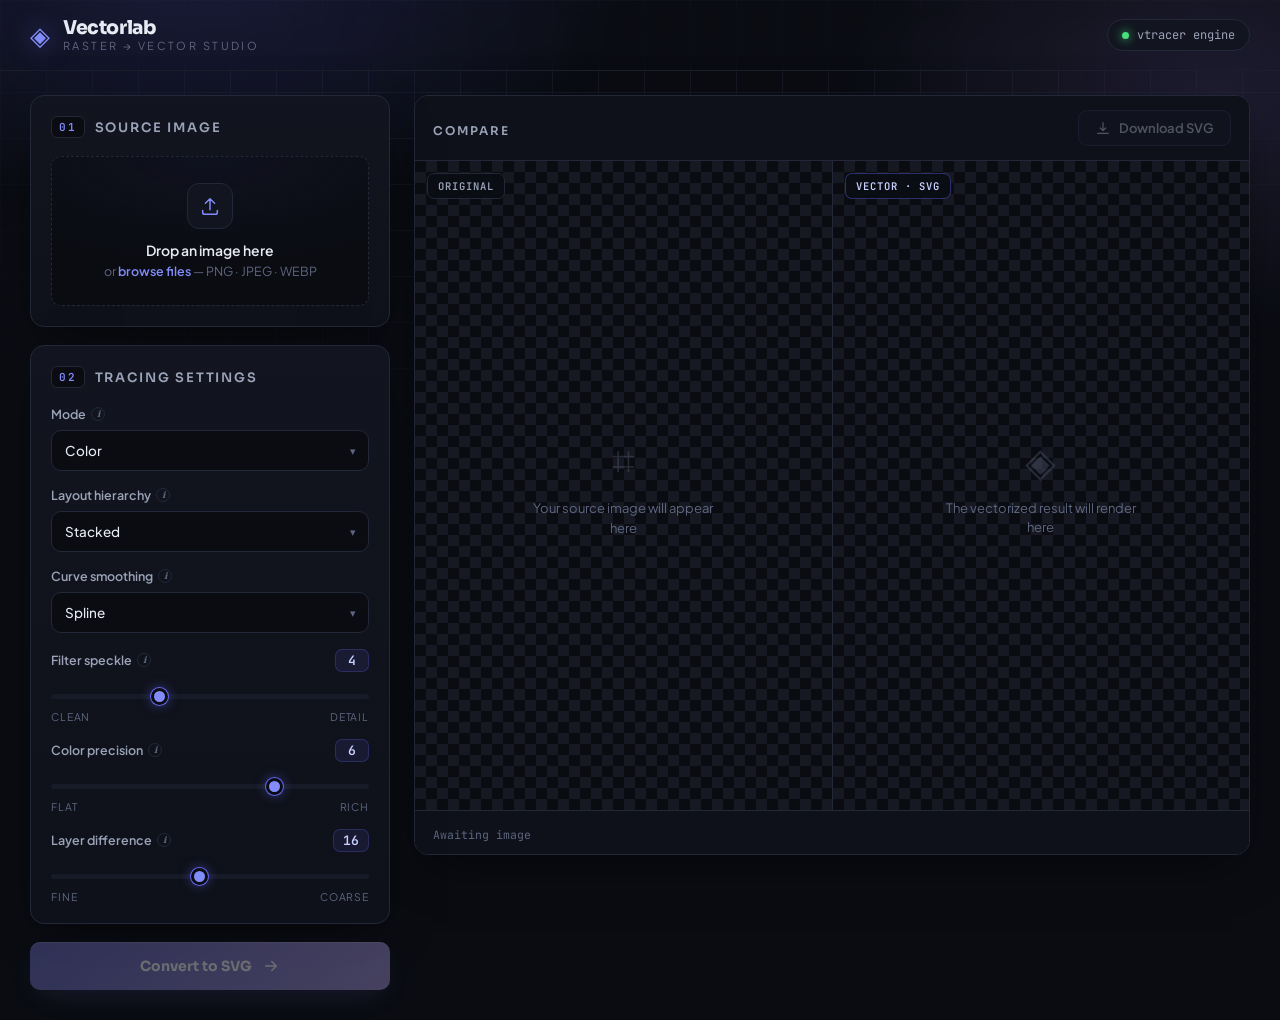
<file: index.html>
<!DOCTYPE html>
<html lang="en">
<head>
  <meta charset="UTF-8" />
  <meta name="viewport" content="width=device-width, initial-scale=1.0" />
  <title>Vectorlab — Raster to Vector Studio</title>
  <link rel="preconnect" href="https://fonts.googleapis.com" />
  <link rel="preconnect" href="https://fonts.gstatic.com" crossorigin />
  <link href="https://fonts.googleapis.com/css2?family=Sora:wght@500;600;700;800&family=Plus+Jakarta+Sans:wght@400;500;600;700&family=JetBrains+Mono:wght@500;600&display=swap" rel="stylesheet" />
  <link rel="stylesheet" href="css/style.css?v=4" />
  <link rel="icon" href="data:image/svg+xml,<svg xmlns='http://www.w3.org/2000/svg' viewBox='0 0 100 100'><text y='.9em' font-size='90'>◈</text></svg>" />
</head>
<body>
  <div class="bg-grid" aria-hidden="true"></div>
  <div class="bg-glow" aria-hidden="true"></div>

  <header class="topbar">
    <div class="brand">
      <span class="brand-mark">◈</span>
      <div class="brand-text">
        <span class="brand-name">Vectorlab</span>
        <span class="brand-tag" data-i18n="brandTag">raster → vector studio</span>
      </div>
    </div>
    <div class="topbar-meta">
      <span class="pill"><span class="dot"></span>vtracer engine</span>
    </div>
  </header>

  <main class="layout">
    <!-- ============ CONTROL SIDEBAR ============ -->
    <aside class="sidebar" aria-label="Vectorization controls">
      <form id="controls" autocomplete="off">
        <section class="panel">
          <h2 class="panel-title"><span class="idx">01</span><span data-i18n="srcPanel">Source image</span></h2>

          <label id="dropzone" class="dropzone" for="file-input" tabindex="0">
            <input id="file-input" type="file" accept="image/png,image/jpeg,image/bmp,image/webp,image/gif" hidden />
            <div class="dz-empty">
              <div class="dz-icon">
                <svg viewBox="0 0 24 24" fill="none" stroke="currentColor" stroke-width="1.6" stroke-linecap="round" stroke-linejoin="round">
                  <path d="M12 16V4m0 0L7 9m5-5 5 5" />
                  <path d="M4 17v2a2 2 0 0 0 2 2h12a2 2 0 0 0 2-2v-2" />
                </svg>
              </div>
              <p class="dz-headline" data-i18n="dropHeadline">Drop an image here</p>
              <p class="dz-sub" data-i18n-html="dropSub">or <span class="dz-link">browse files</span> — PNG · JPEG · WEBP</p>
            </div>
            <div class="dz-loaded" hidden>
              <img id="thumb" class="dz-thumb" alt="Uploaded preview" />
              <div class="dz-info">
                <span id="file-name" class="file-name">image.png</span>
                <span id="file-size" class="file-size">—</span>
              </div>
              <button type="button" id="clear-file" class="dz-clear" aria-label="Remove image">✕</button>
            </div>
          </label>
        </section>

        <section class="panel">
          <h2 class="panel-title"><span class="idx">02</span><span data-i18n="tracingPanel">Tracing settings</span></h2>

          <div class="field">
            <div class="field-head">
              <label for="colormode" data-i18n="modeLabel">Mode</label>
              <button class="info-tip" type="button" data-i18n-tip="mode">ℹ</button>
            </div>
            <div class="select-wrap">
              <select id="colormode" name="colormode">
                <option value="color" selected data-i18n="optColor">Color</option>
                <option value="bw" data-i18n="optBW">Black &amp; White</option>
              </select>
            </div>
          </div>

          <div class="field">
            <div class="field-head">
              <label for="hierarchical" data-i18n="hierarchyLabel">Layout hierarchy</label>
              <button class="info-tip" type="button" data-i18n-tip="hierarchy">ℹ</button>
            </div>
            <div class="select-wrap">
              <select id="hierarchical" name="hierarchical">
                <option value="stacked" selected data-i18n="optStacked">Stacked</option>
                <option value="cutout" data-i18n="optCutout">Cutout</option>
              </select>
            </div>
          </div>

          <div class="field">
            <div class="field-head">
              <label for="mode" data-i18n="curveLabel">Curve smoothing</label>
              <button class="info-tip" type="button" data-i18n-tip="curve">ℹ</button>
            </div>
            <div class="select-wrap">
              <select id="mode" name="mode">
                <option value="spline" selected data-i18n="optSpline">Spline</option>
                <option value="polygon" data-i18n="optPolygon">Polygon</option>
              </select>
            </div>
          </div>

          <div class="field slider-field">
            <div class="slider-head">
              <div class="field-head">
                <label for="filter_speckle" data-i18n="speckleLabel">Filter speckle</label>
                <button class="info-tip" type="button" data-i18n-tip="speckle">ℹ</button>
              </div>
              <output id="filter_speckle_v" class="value">4</output>
            </div>
            <input type="range" id="filter_speckle" name="filter_speckle" min="1" max="10" value="4" />
            <div class="scale"><span data-i18n="scaleClean">clean</span><span data-i18n="scaleDetail">detail</span></div>
          </div>

          <div class="field slider-field">
            <div class="slider-head">
              <div class="field-head">
                <label for="color_precision" data-i18n="precisionLabel">Color precision</label>
                <button class="info-tip" type="button" data-i18n-tip="precision">ℹ</button>
              </div>
              <output id="color_precision_v" class="value">6</output>
            </div>
            <input type="range" id="color_precision" name="color_precision" min="1" max="8" value="6" />
            <div class="scale"><span data-i18n="scaleFlat">flat</span><span data-i18n="scaleRich">rich</span></div>
          </div>

          <div class="field slider-field">
            <div class="slider-head">
              <div class="field-head">
                <label for="layer_difference" data-i18n="layerLabel">Layer difference</label>
                <button class="info-tip" type="button" data-i18n-tip="layer">ℹ</button>
              </div>
              <output id="layer_difference_v" class="value">16</output>
            </div>
            <input type="range" id="layer_difference" name="layer_difference" min="2" max="32" value="16" />
            <div class="scale"><span data-i18n="scaleFine">fine</span><span data-i18n="scaleCoarse">coarse</span></div>
          </div>
        </section>

        <button type="submit" id="convert-btn" class="btn-primary" disabled>
          <span class="btn-label" data-i18n="convertBtn">Convert to SVG</span>
          <svg class="btn-arrow" viewBox="0 0 24 24" fill="none" stroke="currentColor" stroke-width="2" stroke-linecap="round" stroke-linejoin="round"><path d="M5 12h14m-6-6 6 6-6 6"/></svg>
        </button>
        <p id="error-msg" class="error-msg" hidden></p>
      </form>
    </aside>

    <!-- ============ RESULT DISPLAY ============ -->
    <section class="stage" aria-label="Comparison view">
      <div class="stage-toolbar">
        <div class="seg" role="tablist">
          <span class="seg-label" data-i18n="compareLabel">Compare</span>
        </div>
        <div class="zoom" id="zoom-controls" hidden>
          <button type="button" id="zoom-out" aria-label="Zoom out">−</button>
          <span id="zoom-level" class="zoom-level">100%</span>
          <button type="button" id="zoom-in" aria-label="Zoom in">+</button>
          <button type="button" id="zoom-reset" class="zoom-reset">Fit</button>
        </div>
        <a id="download-btn" class="btn-download disabled" download="vectorized.svg">
          <svg viewBox="0 0 24 24" fill="none" stroke="currentColor" stroke-width="1.8" stroke-linecap="round" stroke-linejoin="round"><path d="M12 4v12m0 0 4-4m-4 4-4-4M4 20h16"/></svg>
          <span data-i18n="downloadBtn">Download SVG</span>
        </a>
      </div>

      <div class="compare">
        <div class="pane">
          <span class="pane-tag" data-i18n="origTag">Original</span>
          <div class="pane-canvas checker">
            <img id="orig-view" class="orig-view" alt="" hidden />
            <div class="placeholder" id="orig-placeholder">
              <span class="ph-glyph">⌗</span>
              <p data-i18n="origPh">Your source image will appear here</p>
            </div>
          </div>
        </div>

        <div class="pane">
          <span class="pane-tag accent" id="svg-pane-tag" data-i18n="svgTag">Vector · SVG</span>
          <div class="pane-canvas checker">
            <div id="svg-view" class="svg-view" hidden></div>
            <div class="placeholder" id="svg-placeholder">
              <span class="ph-glyph">◈</span>
              <p data-i18n="svgPh">The vectorized result will render here</p>
            </div>
            <div class="overlay" id="loading" hidden>
              <div class="spinner"><span></span><span></span><span></span></div>
              <p class="overlay-text" id="overlay-status"></p>
              <p class="overlay-elapsed" id="overlay-elapsed"></p>
              <p class="overlay-hint" id="overlay-hint"></p>
              <button type="button" id="overlay-refresh" class="overlay-refresh" onclick="location.reload()">
                <svg viewBox="0 0 24 24" fill="none" stroke="currentColor" stroke-width="2" stroke-linecap="round" stroke-linejoin="round"><path d="M3 12a9 9 0 0 1 9-9 9.75 9.75 0 0 1 6.74 2.74L21 8"/><path d="M21 3v5h-5"/><path d="M21 12a9 9 0 0 1-9 9 9.75 9.75 0 0 1-6.74-2.74L3 16"/><path d="M8 16H3v5"/></svg>
                <span data-i18n="refreshBtn">ページを更新</span>
              </button>
            </div>
          </div>
        </div>
      </div>

      <footer class="stage-foot">
        <span id="stat-info" class="stat" data-i18n="awaitingImg">Awaiting image</span>
      </footer>
    </section>
  </main>

  <canvas id="frame" style="display:none;"></canvas>
  <svg id="svg" style="display:none;" version="1.1" xmlns="http://www.w3.org/2000/svg"></svg>
  <script type="module" src="js/app.js?v=10"></script>
</body>
</html>
</file>
<file: css/style.css>
/* ============================================================
   Vectorlab — precision dark studio theme
   Palette: deep slate + indigo/violet accents
   Type: Sora (display) · Plus Jakarta Sans (body) · JetBrains Mono (numerics)
   ============================================================ */

:root {
  --bg:        #0a0c12;
  --bg-2:      #0e1119;
  --surface:   #12151f;
  --surface-2: #171b27;
  --line:      #232838;
  --line-soft: #1b1f2c;

  --text:      #e7eaf3;
  --text-dim:  #9aa3b8;
  --text-mute: #5e6680;

  --accent:    #6366f1;
  --accent-2:  #818cf8;
  --accent-3:  #a78bfa;
  --accent-ink:#c7d0ff;
  --glow:      rgba(99, 102, 241, .55);

  --danger:    #f4708c;
  --ok:        #4ade80;

  --radius:    14px;
  --radius-sm: 10px;
  --shadow:    0 18px 50px -18px rgba(0,0,0,.7);

  --font-display: "Sora", sans-serif;
  --font-body: "Plus Jakarta Sans", sans-serif;
  --font-mono: "JetBrains Mono", monospace;
}

* { box-sizing: border-box; margin: 0; padding: 0; }

html, body { height: 100%; }

body {
  font-family: var(--font-body);
  background: var(--bg);
  color: var(--text);
  -webkit-font-smoothing: antialiased;
  overflow-x: hidden;
  position: relative;
}

[hidden] { display: none !important; }

/* --- atmospheric background --- */
.bg-grid {
  position: fixed; inset: 0; z-index: -2;
  background-image:
    linear-gradient(to right, var(--line-soft) 1px, transparent 1px),
    linear-gradient(to bottom, var(--line-soft) 1px, transparent 1px);
  background-size: 46px 46px;
  mask-image: radial-gradient(ellipse 90% 70% at 50% 0%, #000 30%, transparent 80%);
  opacity: .6;
}
.bg-glow {
  position: fixed; inset: 0; z-index: -1; pointer-events: none;
  background:
    radial-gradient(60% 50% at 15% -5%, rgba(99,102,241,.18), transparent 60%),
    radial-gradient(50% 45% at 95% 10%, rgba(167,139,250,.13), transparent 60%);
}

/* ============ TOPBAR ============ */
.topbar {
  display: flex; align-items: center; justify-content: space-between;
  padding: 18px 30px;
  border-bottom: 1px solid var(--line-soft);
  backdrop-filter: blur(8px);
}
.brand { display: flex; align-items: center; gap: 13px; }
.brand-mark {
  font-size: 26px; line-height: 1;
  color: var(--accent-2);
  filter: drop-shadow(0 0 12px var(--glow));
  animation: pulse 4s ease-in-out infinite;
}
@keyframes pulse { 50% { opacity: .7; transform: rotate(45deg) scale(.95); } }
.brand-text { display: flex; flex-direction: column; line-height: 1.15; }
.brand-name {
  font-family: var(--font-display); font-weight: 800; font-size: 19px;
  letter-spacing: -.02em;
}
.brand-tag {
  font-size: 11px; color: var(--text-mute);
  text-transform: uppercase; letter-spacing: .22em;
}
.pill {
  display: inline-flex; align-items: center; gap: 8px;
  font-size: 12px; color: var(--text-dim);
  padding: 7px 14px; border: 1px solid var(--line);
  border-radius: 999px; background: var(--surface);
  font-family: var(--font-mono);
}
.pill .dot {
  width: 7px; height: 7px; border-radius: 50%;
  background: var(--ok); box-shadow: 0 0 10px var(--ok);
}

/* ============ LAYOUT ============ */
.layout {
  display: grid;
  grid-template-columns: 360px 1fr;
  gap: 24px;
  padding: 24px 30px 30px;
  max-width: 1600px; margin: 0 auto;
  align-items: start;
}

/* ============ SIDEBAR ============ */
.sidebar {
  position: sticky; top: 24px;
  display: flex; flex-direction: column;
}
#controls { display: flex; flex-direction: column; gap: 18px; }

.panel {
  background: linear-gradient(180deg, var(--surface), var(--bg-2));
  border: 1px solid var(--line);
  border-radius: var(--radius);
  padding: 20px;
  box-shadow: var(--shadow);
}
.panel-title {
  display: flex; align-items: center; gap: 10px;
  font-family: var(--font-display); font-weight: 600; font-size: 13px;
  text-transform: uppercase; letter-spacing: .14em;
  color: var(--text-dim);
  margin-bottom: 18px;
}
.panel-title .idx {
  font-family: var(--font-mono); font-size: 11px;
  color: var(--accent-2);
  border: 1px solid var(--line);
  background: var(--bg);
  padding: 3px 7px; border-radius: 6px;
}

/* --- dropzone --- */
.dropzone {
  display: block; cursor: pointer;
  border: 1.5px dashed var(--line);
  border-radius: var(--radius-sm);
  background:
    radial-gradient(120% 100% at 50% 0%, rgba(99,102,241,.06), transparent 70%),
    var(--bg);
  padding: 26px 18px;
  text-align: center;
  transition: border-color .2s, background .2s, transform .2s;
  outline: none;
}
.dropzone:hover, .dropzone:focus-visible { border-color: var(--accent); }
.dropzone.dragover {
  border-color: var(--accent-2);
  background: radial-gradient(120% 100% at 50% 0%, rgba(99,102,241,.22), transparent 70%), var(--bg);
  transform: scale(1.01);
  box-shadow: 0 0 0 4px rgba(99,102,241,.12), inset 0 0 30px rgba(99,102,241,.1);
}
.dz-icon {
  width: 46px; height: 46px; margin: 0 auto 12px;
  display: grid; place-items: center;
  color: var(--accent-2);
  border: 1px solid var(--line);
  border-radius: 12px; background: var(--surface);
}
.dz-icon svg { width: 22px; height: 22px; }
.dz-headline { font-weight: 600; font-size: 14px; }
.dz-sub { font-size: 12.5px; color: var(--text-mute); margin-top: 4px; }
.dz-link { color: var(--accent-2); font-weight: 600; }

.dz-loaded { display: flex; align-items: center; gap: 12px; text-align: left; }
.dz-thumb {
  width: 54px; height: 54px; border-radius: 9px; object-fit: cover;
  border: 1px solid var(--line); background: var(--bg);
  flex-shrink: 0;
}
.dz-info { display: flex; flex-direction: column; min-width: 0; flex: 1; }
.file-name {
  font-weight: 600; font-size: 13px;
  white-space: nowrap; overflow: hidden; text-overflow: ellipsis;
}
.file-size { font-family: var(--font-mono); font-size: 11px; color: var(--text-mute); }
.dz-clear {
  flex-shrink: 0;
  width: 26px; height: 26px; border-radius: 7px;
  background: var(--surface-2); border: 1px solid var(--line);
  color: var(--text-dim); cursor: pointer; font-size: 12px;
  transition: .15s;
}
.dz-clear:hover { color: var(--danger); border-color: var(--danger); }

/* --- fields --- */
.field { margin-bottom: 16px; }
.field:last-child { margin-bottom: 0; }
.field > label {
  display: block; font-size: 12.5px; font-weight: 600;
  color: var(--text-dim); margin-bottom: 8px;
}

/* --- label + info-tip row --- */
.field-head {
  display: flex; align-items: center; gap: 5px;
  margin-bottom: 8px;
}
.field-head label {
  display: block; font-size: 12.5px; font-weight: 600;
  color: var(--text-dim); margin-bottom: 0;
}
.slider-head .field-head { margin-bottom: 0; }

/* --- info tip button --- */
.info-tip {
  position: relative;
  display: inline-flex; align-items: center; justify-content: center;
  width: 14px; height: 14px; flex-shrink: 0;
  background: none; border: 1px solid var(--line); border-radius: 50%;
  color: var(--text-mute);
  font-size: 9px; font-style: italic; font-family: serif;
  cursor: pointer; padding: 0; line-height: 1;
  transition: color .15s, border-color .15s;
}
.info-tip:hover, .info-tip:focus-visible {
  color: var(--accent-ink); border-color: var(--accent); outline: none;
}

/* --- tooltip box --- */
.tip-box {
  display: none;
  position: absolute;
  left: 50%; bottom: calc(100% + 8px);
  transform: translateX(-50%);
  width: 230px;
  background: var(--surface-2); border: 1px solid var(--line);
  border-radius: var(--radius-sm); padding: 10px 12px;
  font-size: 11.5px; line-height: 1.55; color: var(--text);
  font-style: normal; font-family: var(--font-body);
  font-weight: 400;
  box-shadow: var(--shadow);
  z-index: 100; pointer-events: none;
  white-space: normal; text-align: left;
}
.tip-box::after {
  content: "";
  position: absolute; top: 100%; left: 50%;
  transform: translateX(-50%);
  border: 5px solid transparent;
  border-top-color: var(--line);
}
.info-tip:hover .tip-box,
.info-tip:focus-visible .tip-box { display: block; }

.select-wrap { position: relative; }
.select-wrap::after {
  content: "▾"; position: absolute; right: 13px; top: 50%;
  transform: translateY(-50%); color: var(--text-mute);
  pointer-events: none; font-size: 11px;
}
select {
  width: 100%; appearance: none;
  font-family: var(--font-body); font-size: 13.5px; font-weight: 500;
  color: var(--text);
  background: var(--bg); border: 1px solid var(--line);
  border-radius: var(--radius-sm); padding: 11px 34px 11px 13px;
  cursor: pointer; transition: border-color .15s, box-shadow .15s;
}
select:hover { border-color: var(--line); }
select:focus { outline: none; border-color: var(--accent); box-shadow: 0 0 0 3px rgba(99,102,241,.15); }

/* --- sliders --- */
.slider-head { display: flex; justify-content: space-between; align-items: baseline; margin-bottom: 10px; }
.slider-head label { font-size: 12.5px; font-weight: 600; color: var(--text-dim); }
.value {
  font-family: var(--font-mono); font-weight: 600; font-size: 13px;
  color: var(--accent-ink);
  background: rgba(99,102,241,.1); border: 1px solid rgba(99,102,241,.25);
  padding: 2px 9px; border-radius: 7px; min-width: 34px; text-align: center;
}
input[type="range"] {
  -webkit-appearance: none; appearance: none;
  width: 100%; height: 5px; border-radius: 99px;
  background: var(--surface-2); cursor: pointer; outline: none;
}
input[type="range"]::-webkit-slider-runnable-track { height: 5px; border-radius: 99px; }
input[type="range"]::-webkit-slider-thumb {
  -webkit-appearance: none; appearance: none;
  width: 17px; height: 17px; margin-top: -6px; border-radius: 50%;
  background: var(--accent-2); border: 3px solid var(--bg);
  box-shadow: 0 0 0 1px var(--accent), 0 0 12px var(--glow);
  transition: transform .12s;
}
input[type="range"]::-webkit-slider-thumb:hover { transform: scale(1.15); }
input[type="range"]::-moz-range-thumb {
  width: 15px; height: 15px; border-radius: 50%;
  background: var(--accent-2); border: 3px solid var(--bg);
  box-shadow: 0 0 0 1px var(--accent), 0 0 12px var(--glow);
}
input[type="range"]::-moz-range-track { height: 5px; border-radius: 99px; background: var(--surface-2); }
.scale {
  display: flex; justify-content: space-between;
  font-size: 10.5px; color: var(--text-mute); margin-top: 7px;
  text-transform: uppercase; letter-spacing: .08em;
}

/* --- primary button --- */
.btn-primary {
  display: flex; align-items: center; justify-content: center; gap: 10px;
  width: 100%; padding: 15px;
  font-family: var(--font-display); font-weight: 700; font-size: 14px;
  color: #fff; cursor: pointer;
  border: none; border-radius: var(--radius-sm);
  background: linear-gradient(135deg, var(--accent), var(--accent-3));
  box-shadow: 0 10px 30px -10px var(--glow), inset 0 1px 0 rgba(255,255,255,.2);
  transition: transform .12s, box-shadow .2s, filter .2s;
}
.btn-primary .btn-arrow { width: 18px; height: 18px; transition: transform .2s; }
.btn-primary:hover:not(:disabled) { transform: translateY(-2px); box-shadow: 0 16px 38px -10px var(--glow); }
.btn-primary:hover:not(:disabled) .btn-arrow { transform: translateX(4px); }
.btn-primary:active:not(:disabled) { transform: translateY(0); }
.btn-primary:disabled { opacity: .4; cursor: not-allowed; filter: grayscale(.4); }
.btn-primary.loading { pointer-events: none; opacity: .8; }

.error-msg {
  font-size: 12.5px; color: var(--danger);
  background: rgba(244,112,140,.08); border: 1px solid rgba(244,112,140,.3);
  padding: 10px 13px; border-radius: var(--radius-sm);
  line-height: 1.4;
}

/* ============ STAGE ============ */
.stage {
  background: linear-gradient(180deg, var(--surface), var(--bg-2));
  border: 1px solid var(--line);
  border-radius: var(--radius);
  box-shadow: var(--shadow);
  overflow: hidden;
  display: flex; flex-direction: column;
  min-height: calc(100vh - 140px);
}
.stage-toolbar {
  display: flex; align-items: center; justify-content: space-between; gap: 14px;
  padding: 14px 18px;
  border-bottom: 1px solid var(--line);
  background: var(--bg-2);
}
.seg-label {
  font-family: var(--font-display); font-weight: 600; font-size: 12px;
  text-transform: uppercase; letter-spacing: .16em; color: var(--text-dim);
}

.zoom {
  display: flex; align-items: center; gap: 4px;
  background: var(--bg); border: 1px solid var(--line);
  border-radius: 9px; padding: 4px;
}
.zoom button {
  width: 28px; height: 26px; border: none; cursor: pointer;
  background: transparent; color: var(--text-dim);
  font-size: 16px; border-radius: 6px; transition: .15s;
}
.zoom button:hover { background: var(--surface-2); color: var(--text); }
.zoom-level {
  font-family: var(--font-mono); font-size: 11.5px; color: var(--text-dim);
  min-width: 44px; text-align: center;
}
.zoom-reset { font-size: 11px !important; font-weight: 600; width: auto !important; padding: 0 9px; color: var(--accent-2) !important; }

.btn-download {
  display: inline-flex; align-items: center; gap: 8px;
  font-size: 13px; font-weight: 600; text-decoration: none;
  color: var(--accent-ink);
  background: rgba(99,102,241,.1);
  border: 1px solid rgba(99,102,241,.35);
  padding: 9px 16px; border-radius: 9px;
  transition: .18s; cursor: pointer;
}
.btn-download svg { width: 16px; height: 16px; }
.btn-download:hover { background: rgba(99,102,241,.2); border-color: var(--accent); }
.btn-download.disabled { opacity: .35; pointer-events: none; filter: grayscale(.5); }

/* --- compare panes --- */
.compare {
  flex: 1; display: grid; grid-template-columns: 1fr 1fr;
  gap: 1px; background: var(--line);
}
.pane { position: relative; display: flex; flex-direction: column; background: var(--bg); min-height: 0; }
.pane-tag {
  position: absolute; top: 12px; left: 12px; z-index: 3;
  font-family: var(--font-mono); font-size: 10.5px; font-weight: 600;
  text-transform: uppercase; letter-spacing: .1em;
  color: var(--text-dim);
  background: rgba(10,12,18,.78); backdrop-filter: blur(6px);
  border: 1px solid var(--line);
  padding: 5px 10px; border-radius: 7px;
}
.pane-tag.accent { color: var(--accent-ink); border-color: rgba(99,102,241,.4); }

.pane-canvas {
  flex: 1; position: relative; overflow: auto;
  display: grid; place-items: center; padding: 32px;
}
.checker {
  --c: #161922;
  background-color: var(--bg);
  background-image:
    linear-gradient(45deg, var(--c) 25%, transparent 25%),
    linear-gradient(-45deg, var(--c) 25%, transparent 25%),
    linear-gradient(45deg, transparent 75%, var(--c) 75%),
    linear-gradient(-45deg, transparent 75%, var(--c) 75%);
  background-size: 22px 22px;
  background-position: 0 0, 0 11px, 11px -11px, -11px 0;
}
.orig-view, .svg-view {
  max-width: 100%; max-height: 100%;
  transform-origin: center center;
  transition: transform .15s ease-out;
}
.orig-view { display: block; border-radius: 4px; box-shadow: 0 8px 30px -8px rgba(0,0,0,.6); }
.svg-view { display: grid; place-items: center; }
.svg-view svg { max-width: 100%; height: auto; display: block; filter: drop-shadow(0 8px 30px rgba(0,0,0,.5)); }

.placeholder {
  display: flex; flex-direction: column; align-items: center; gap: 14px;
  color: var(--text-mute); text-align: center; padding: 20px;
}
.ph-glyph { font-size: 40px; opacity: .35; }
.placeholder p { font-size: 13px; max-width: 200px; line-height: 1.5; }

/* --- loading overlay --- */
.overlay {
  position: absolute; inset: 0; z-index: 5;
  display: flex; flex-direction: column; align-items: center; justify-content: center; gap: 18px;
  background: rgba(8,10,15,.78); backdrop-filter: blur(4px);
}
.overlay[hidden] { display: none; }
.overlay-text { font-family: var(--font-mono); font-size: 12.5px; color: var(--accent-ink); letter-spacing: .04em; transition: opacity .4s; }
.overlay-elapsed {
  font-family: var(--font-mono); font-size: 11px; color: var(--text-mute);
  letter-spacing: .06em; margin-top: 2px;
}
.overlay-hint {
  font-size: 11.5px; color: var(--text-mute); text-align: center;
  max-width: 220px; line-height: 1.5; min-height: 1.5em;
  transition: opacity .5s;
}
.spinner { display: flex; gap: 7px; }
.spinner span {
  width: 11px; height: 11px; border-radius: 50%;
  background: var(--accent-2);
  animation: bounce 1.2s ease-in-out infinite;
}
.spinner span:nth-child(2) { animation-delay: .15s; background: var(--accent-3); }
.spinner span:nth-child(3) { animation-delay: .3s; background: var(--accent); }
@keyframes bounce {
  0%, 80%, 100% { transform: translateY(0); opacity: .5; }
  40% { transform: translateY(-12px); opacity: 1; }
}

.stage-foot {
  padding: 11px 18px; border-top: 1px solid var(--line);
  background: var(--bg-2);
}
.stat { font-family: var(--font-mono); font-size: 11.5px; color: var(--text-mute); }
.stat.done { color: var(--ok); }

/* ============ RESPONSIVE ============ */
@media (max-width: 1080px) {
  .layout { grid-template-columns: 1fr; }
  .sidebar { position: static; }
  .stage { min-height: 70vh; }
}
@media (max-width: 680px) {
  .topbar { padding: 14px 18px; }
  .topbar-meta { display: none; }
  .layout { padding: 16px; gap: 16px; }
  .compare { grid-template-columns: 1fr; }
  .pane-canvas { min-height: 320px; }
  .stage-toolbar { flex-wrap: wrap; }
}

/* --- overlay refresh button --- */
.overlay-refresh {
  display: inline-flex; align-items: center; gap: 7px;
  font-family: var(--font-mono); font-size: 11.5px; font-weight: 600;
  color: var(--text-dim);
  background: var(--surface-2); border: 1px solid var(--line);
  padding: 8px 16px; border-radius: 9px;
  cursor: pointer; transition: color .15s, border-color .15s, background .15s;
  margin-top: 6px;
}
.overlay-refresh svg { width: 13px; height: 13px; }
.overlay-refresh:hover {
  color: var(--accent-ink); border-color: rgba(99,102,241,.5);
  background: rgba(99,102,241,.1);
}

/* --- SVG reveal animation --- */
@keyframes svgReveal {
  from { opacity: 0; transform: scale(0.96); }
  to   { opacity: 1; transform: scale(1); }
}
.svg-view.ready {
  animation: svgReveal 0.45s cubic-bezier(0.22, 1, 0.36, 1) both;
}

/* --- comparison-ready state for the SVG pane-tag --- */
.pane-tag.result-ready {
  color: var(--ok);
  border-color: rgba(74, 222, 128, 0.4);
  background: rgba(74, 222, 128, 0.06);
}
.pane-tag.result-ready::before {
  content: "✓ ";
}

/* reduced motion */
@media (prefers-reduced-motion: reduce) {
  *, *::before, *::after { animation: none !important; transition: none !important; }
}
</file>
